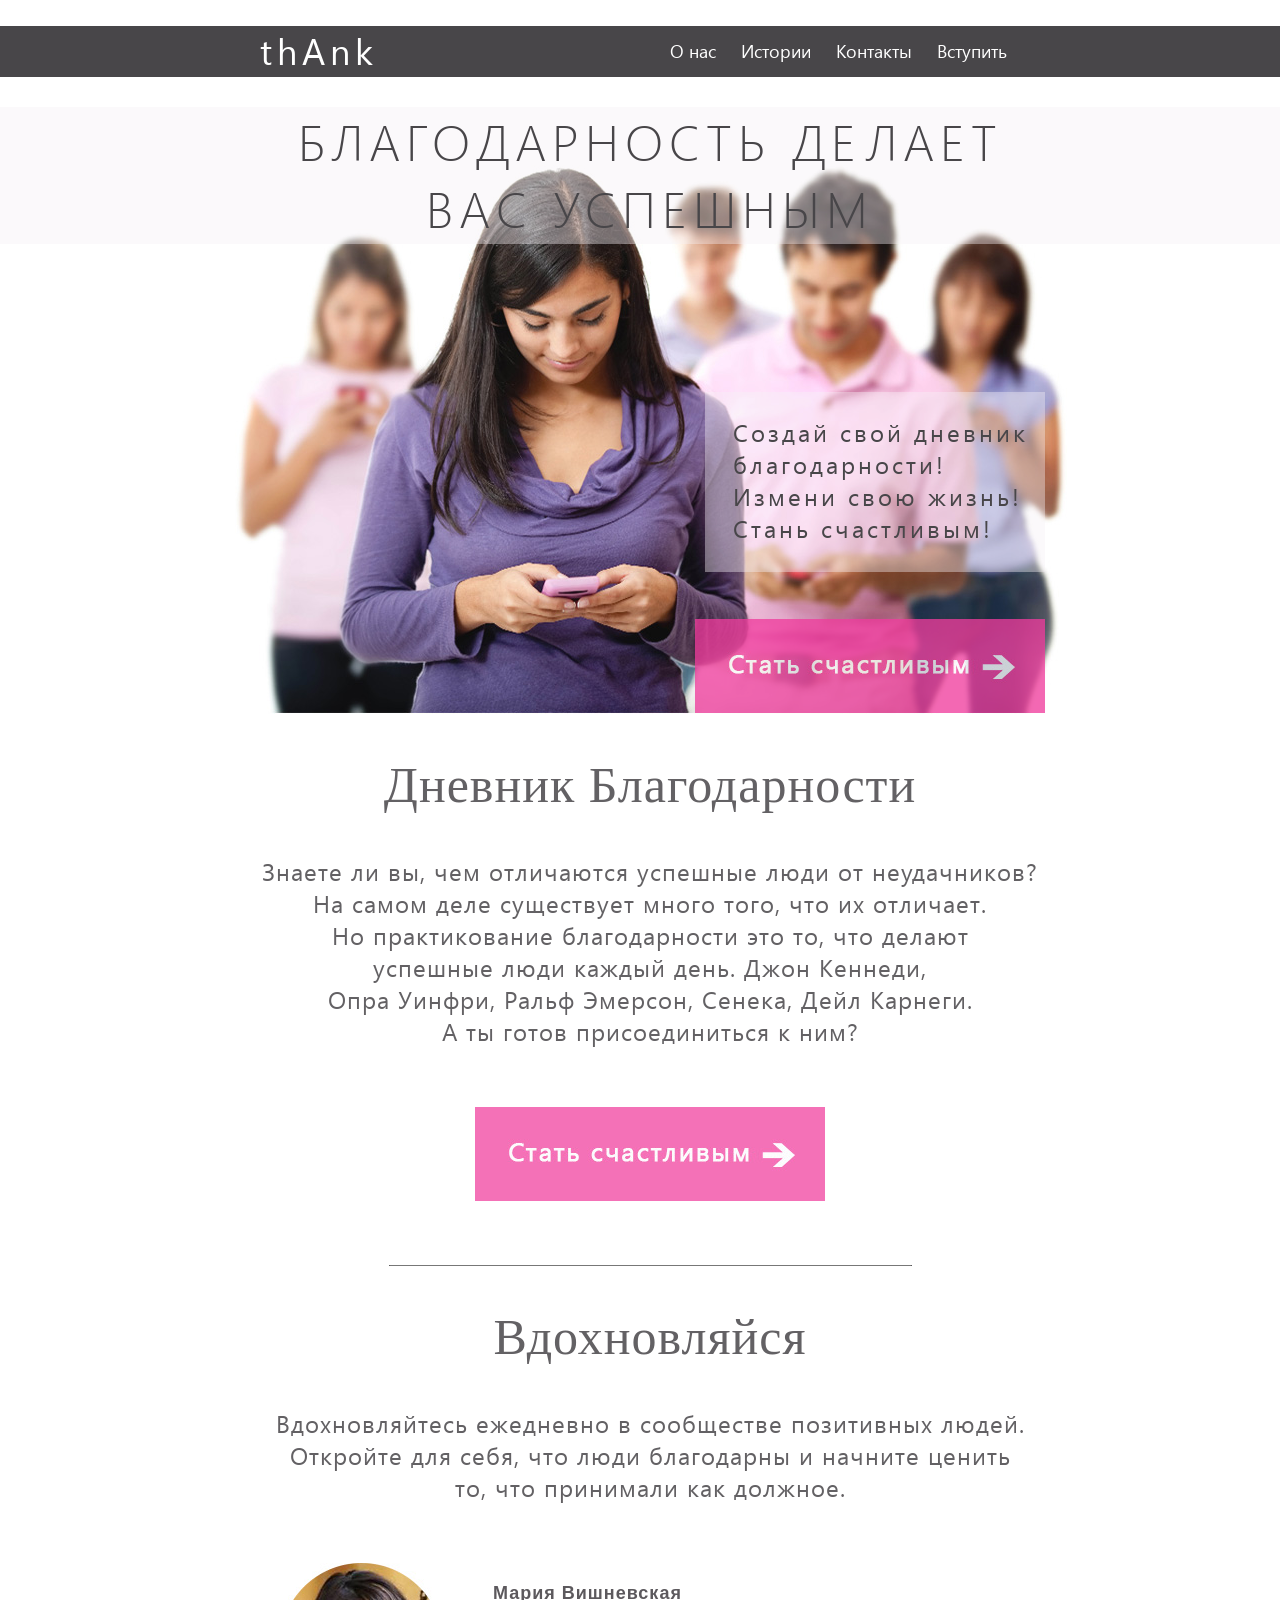
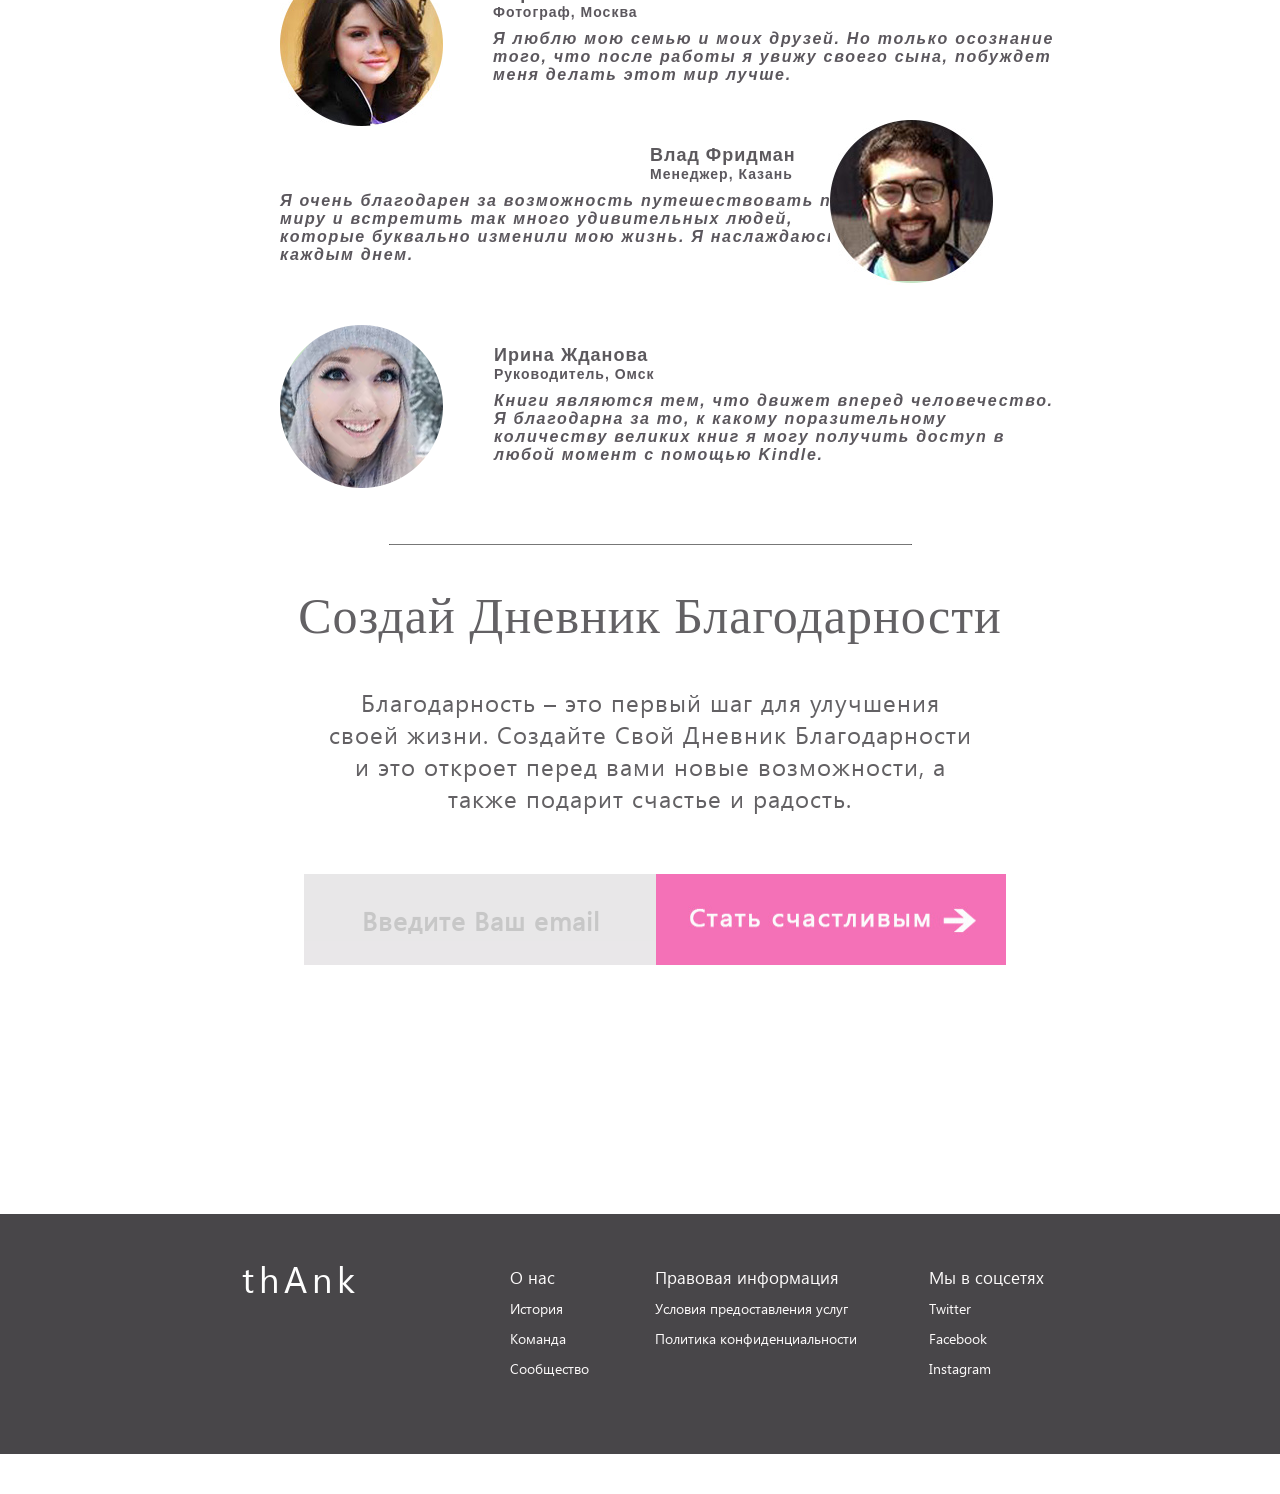
<file: index.html>
<!DOCTYPE html>
<html lang="en">
<head>
	<title>thAnk</title>
	<meta http-equiv="Content-Type" content="text/html; charset=UTF-8"/>
	<link rel="stylesheet" type="text/css" href="styles.css" />
</head>
<body>
	<header class="header">
		<div class="header__block">
			<div class="header__logo">thAnk</div>

			<nav class="header__menu">
				<a href="javascript:void(0)" class="header__menu-item">О нас</a>
				<a href="javascript:void(0)" class="header__menu-item">Истории</a>
				<a href="javascript:void(0)" class="header__menu-item">Контакты</a>
				<a href="javascript:void(0)" class="header__menu-item">Вступить</a>
			</nav>

		</div>
	</header>

	<div class="wrapper">
		<div class="main">
			<div class="main__title">
				<p class="main__title-content">благодарность делает<br>вас успешным</p>
			</div>
			<div class="main__unit">
				<p class="main__unit-content">
					Создай свой дневник<br>
					благодарности!<br>
					Измени свою жизнь!<br>
					Стань счастливым!
				</p>
			</div>
				<a href="#mail">
					<img src="images/button_prosr.jpg" alt="Кнопка" class="main__opacity">
				</a>
		</div>

		<section>
			<h1 class="section__H1">дневник благодарности</h1>
			<p class="section__H2">Знаете ли вы, чем отличаются успешные люди от неудачников?<br>
									На самом деле существует много того, что их отличает.<br>
									Но практикование благодарности это то, что делают<br>
									успешные люди каждый день. Джон Кеннеди,<br>
									Опра Уинфри, Ральф Эмерсон, Сенека, Дейл Карнеги.<br>
									А ты готов присоединиться к ним?</p>

			<div class="button">
				<a href="#mail"><img src="images/button.jpg" alt="Кнопка" ></a>
			</div>
		</section>

		<img src="images/line.jpg" alt="Линия" class="line">

		<section>
			<h1 class="section__H1">вдохновляйся</h1>
			<p class="section__H2">Вдохновляйтесь ежедневно в сообществе позитивных людей.<br>
								Откройте для себя, что люди благодарны и начните ценить<br>
								то, что принимали как должное.<br>
			</p>

			<div class=recall>
				<img src="images/girl1.jpg" alt="Фото" class="recall__foto">
				<div class="recall__content">
					<p class="recall__name">Мария Вишневская</p>
					<p class="recall__address">Фотограф, Москва</p>
					<p class="recall__txt">Я люблю мою семью и моих друзей. Но только осознание<br>
										того, что после работы я увижу своего сына, побуждет<br>
										меня делать этот мир лучше.
					</p>
				</div>

				<div class="recall__mencontent">
					<p class="recall__menname">Влад Фридман </p>
					<p class="recall__menaddress">Менеджер, Казань</p>
					<p class="recall__mentxt">Я очень благодарен за возможность путешествовать по <br>
											миру и встретить так много удивительных людей,<br>
											которые буквально изменили мою жизнь. Я наслаждаюсь<br>
											каждым днем.
					</p>
					<img src="images/men.jpg" alt="Фото" class="recall__menfoto">
				</div>

				<img src="images/girl2.png" alt="Фото" class="recall__foto">

				<div class="recall__content">
					<p class="recall__name">Ирина Жданова</p>
					<p class="recall__address">Руководитель, Омск</p>
					<p class="recall__txt">Книги являются тем, что движет вперед человечество. <br>
										Я благодарна за то, к какому поразительному<br>
										количеству великих книг я могу получить доступ в<br>
										любой момент с помощью Kindle.
					</p>
				</div>
			</div>
		</section>

		<img src="images/line.jpg" alt="Линия" class="line2">

		<section id="mail">
			<h1 class="section__H1">Создай Дневник Благодарности</h1>
			<p class="section__H2">Благодарность – это первый шаг для улучшения <br>
								своей жизни. Создайте Свой Дневник Благодарности <br>
								и это откроет перед вами новые возможности, а <br>
								также подарит счастье и радость.
			</p>
			<form class="form" action="javascript:void(0)" method="post">
				<input type="email" value="" name="email" placeholder="Введите Ваш email" class="form__email">
				<input type="image" src="images/button.jpg" alt="Отправить" class="btn__email">
			</form>
		</section>
	</div>

	<footer class="footer">
		<div class="footer__content">
			<div class="footer__logo2">thAnk</div>
			<div class="footer__about">
				<ul class="footer__list">
					<li>
						<a class="footer__H4">О нас</a>
					<li>
				</ul>

				<ul class="footer__list">
					<li>
						<a class="footer__H5">История</a>
					<li>
				</ul>

				<ul class="footer__list">
					<li>
						<a class="footer__H5">Команда</a>
					<li>
				</ul>

				<ul class="footer__list">
					<li>
						<a class="footer__H5">Сообщество</a>
					<li>
				</ul>
			</div>

			<div class="footer__legal">
				<ul class="footer__list">
					<li>
						<a class="footer__H4">Правовая информация</a>
					<li>
				</ul>

				<ul class="footer__list">
					<li>
						<a class="footer__H5">Условия предоставления услуг</a>
					<li>
				</ul>

				<ul class="footer__list">
					<li>
						<a class="footer__H5">Политика конфиденциальности</a>
					<li>
				</ul>

			</div>

			<div class="footer__social">
				<ul class="footer__list">
					<li>
						<a class="footer__H4">Мы в соцсетях</a>
					<li>
				</ul>

				<ul class="footer__list">
					<li>
						<a class="footer__H5">Twitter</a>
					<li>
				</ul>

				<ul class="footer__list">
					<li>
						<a class="footer__H5">Facebook</a>
					<li>
				</ul>

				<ul class="footer__list">
					<li>
						<a class="footer__H5">Instagram</a>
					<li>
				</ul>
			</div>
		</div>
	</footer>


<script>document.write("<script src="http://" + (location.host || "localhost").split(":")[0] + ":35729/livereload.js?snipver=1"></" + "script>")</script>
</body>
</html>
</file>
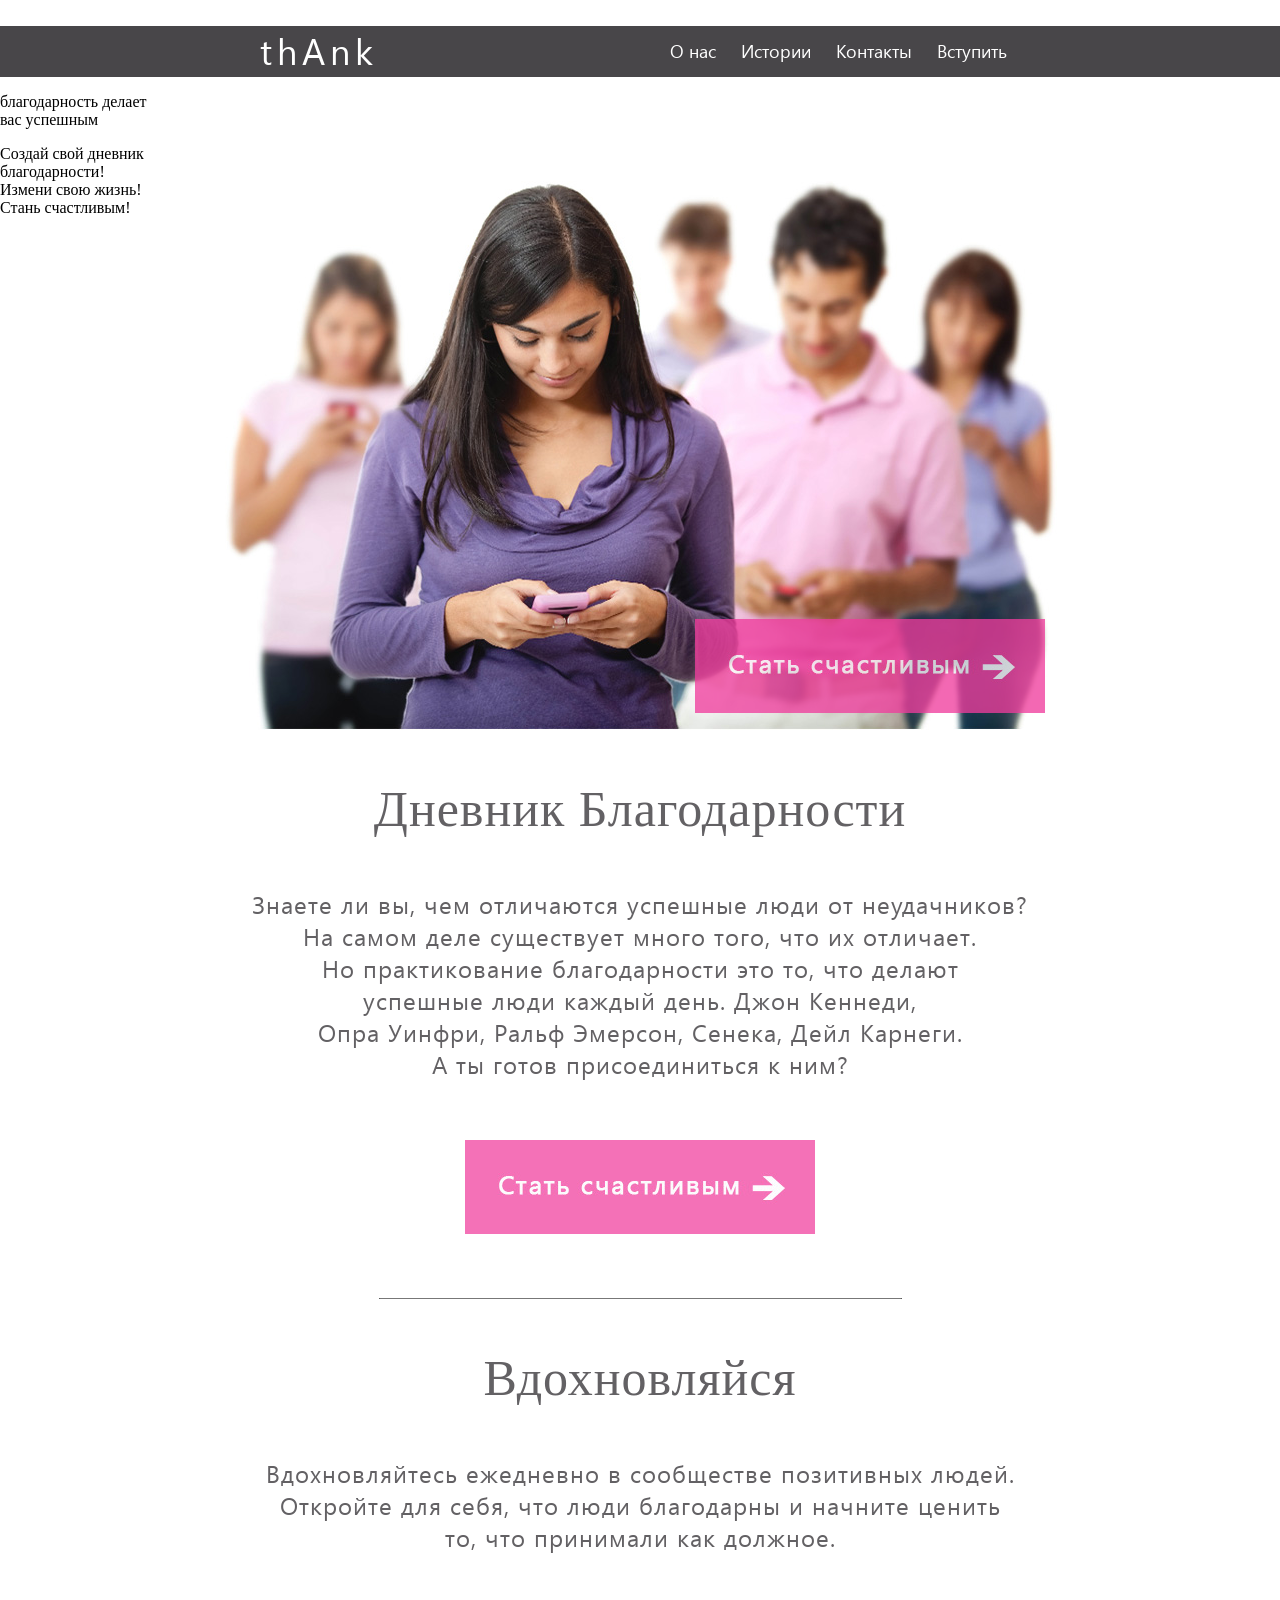
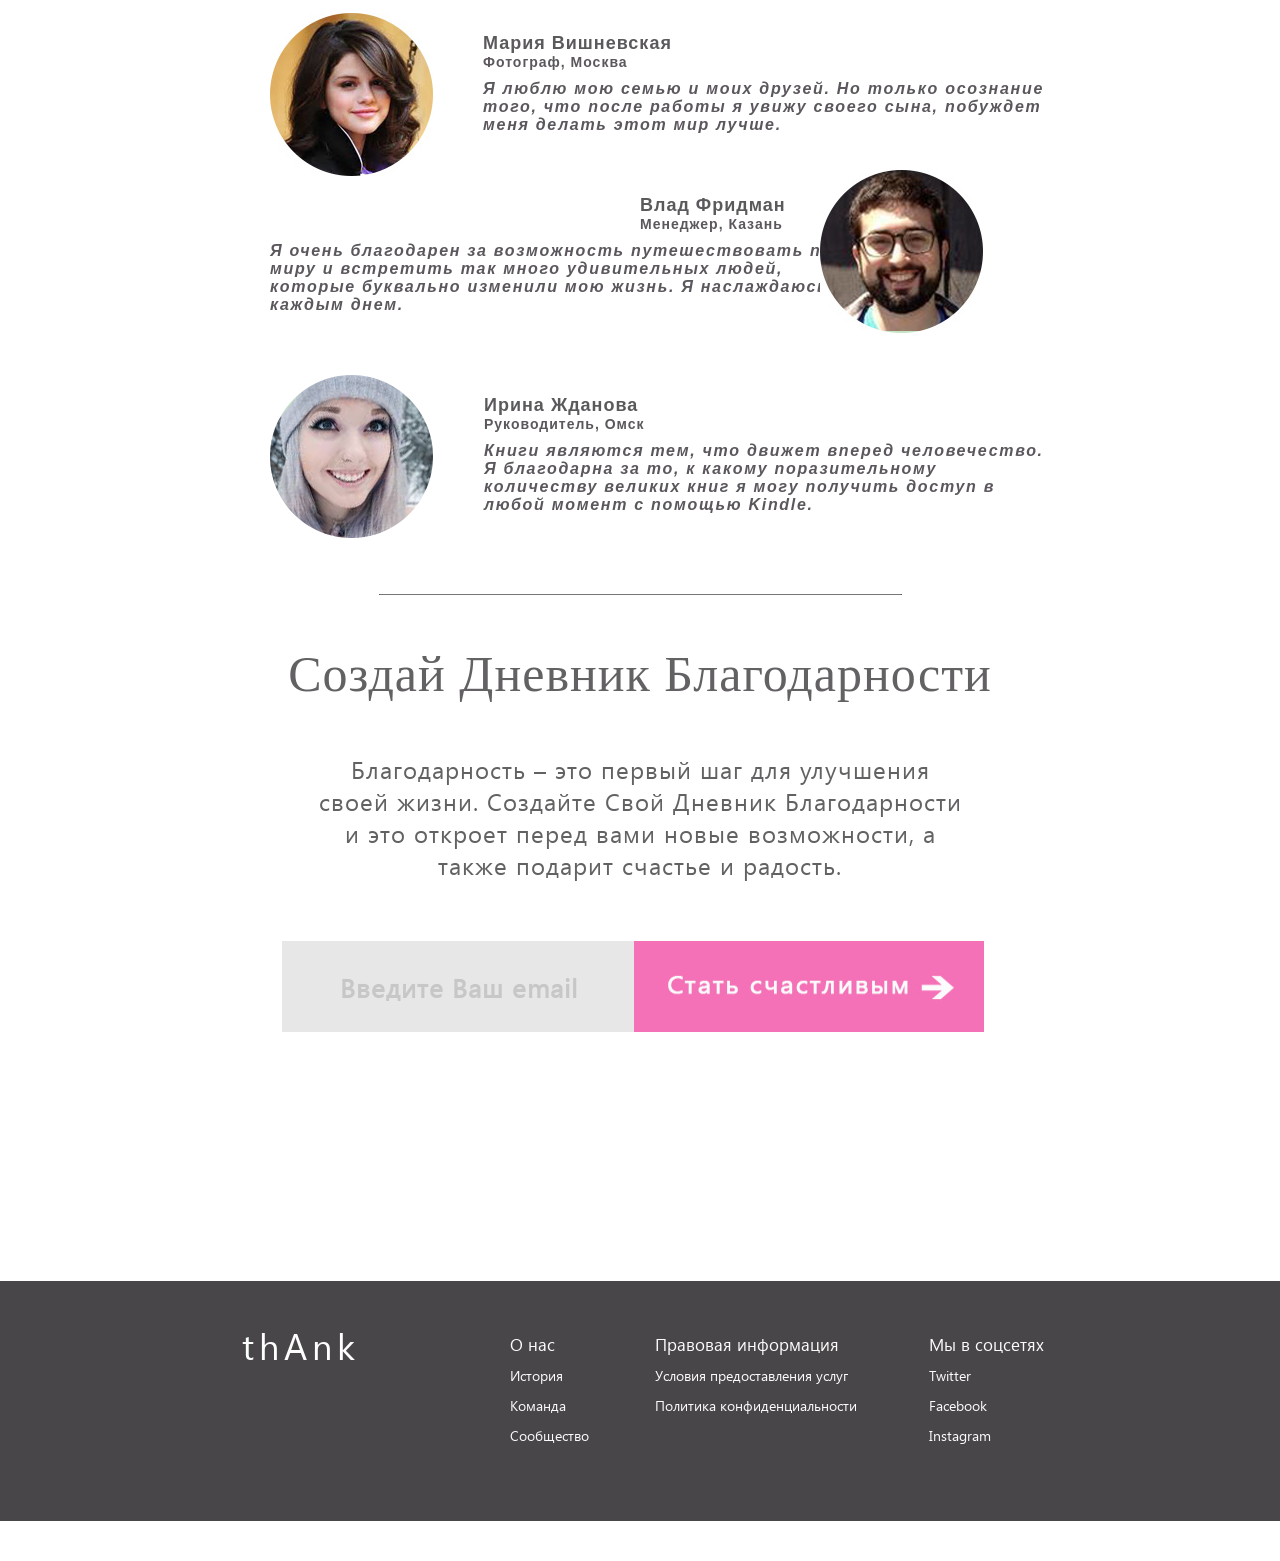
<file: index1.html>
<!DOCTYPE html>
<html lang="en">
<head>
	<title>thAnk</title>
	<meta http-equiv="Content-Type" content="text/html; charset=UTF-8"/>
	<link rel="stylesheet" type="text/css" href="styles.css" />
</head>
<body>

	<header>
		<div class="header">
			<div class="header__block">
				<div class="header__logo">thAnk</div>

				<nav class="header__menu">
					<a href="javascript:void(0)" class="header__menu-item">О нас</a>
					<a href="javascript:void(0)" class="header__menu-item">Истории</a>
					<a href="javascript:void(0)" class="header__menu-item">Контакты</a>
					<a href="javascript:void(0)" class="header__menu-item">Вступить</a>
				</nav>

			</div>
		</div>
	</header>

	<div class="main">
		<div class="main__block1"></div>
			<p class="main__content1">благодарность делает<br>вас успешным</p>
		<div class="main__block2"></div>
			<p class="main__content2">
				Создай свой дневник<br>
				благодарности!<br>
				Измени свою жизнь!<br>
				Стань счастливым!
			</p>

			<a href="#mail">
				<img src="images/button_prosr.jpg" alt="Кнопка" class="main__opacity">
			</a>
	</div>

	<section>
		<p class="section__H1">дневник благодарности</p>
		<p class="section__H2">Знаете ли вы, чем отличаются успешные люди от неудачников?<br>
								На самом деле существует много того, что их отличает.<br>
								Но практикование благодарности это то, что делают<br>
								успешные люди каждый день. Джон Кеннеди,<br>
								Опра Уинфри, Ральф Эмерсон, Сенека, Дейл Карнеги.<br>
								А ты готов присоединиться к ним?</p>

		<div class="button">
			<a href="#mail"><img src="images/button.jpg" alt="Кнопка" ></a>
		</div>
	</section>

	<img src="images/line.jpg" alt="Линия" class="line">

	<section>
		<p class="section__H1">вдохновляйся</p>
		<p class="section__H2">Вдохновляйтесь ежедневно в сообществе позитивных людей.<br>
							Откройте для себя, что люди благодарны и начните ценить<br>
							то, что принимали как должное.<br>
		</p>
	</section>

	<section>
		<div class=recall>
			<img src="images/girl1.jpg" alt="Фото" class="recall__foto">
			<div class="recall__content">
				<p class="recall__name">Мария Вишневская</p>
				<p class="recall__address">Фотограф, Москва</p>
				<p class="recall__txt">Я люблю мою семью и моих друзей. Но только осознание<br>
									того, что после работы я увижу своего сына, побуждет<br>
									меня делать этот мир лучше.
				</p>
			</div>

			<div class="recall__mencontent">
				<p class="recall__menname">Влад Фридман </p>
				<p class="recall__menaddress">Менеджер, Казань</p>
				<p class="recall__mentxt">Я очень благодарен за возможность путешествовать по <br>
										миру и встретить так много удивительных людей,<br>
										которые буквально изменили мою жизнь. Я наслаждаюсь<br>
										каждым днем.
				</p>
				<img src="images/men.jpg" alt="Фото" class="recall__menfoto">
			</div>

			<img src="images/girl2.png" alt="Фото" class="recall__foto">

			<div class="recall__content">
				<p class="recall__name">Ирина Жданова</p>
				<p class="recall__address">Руководитель, Омск</p>
				<p class="recall__txt">Книги являются тем, что движет вперед человечество. <br>
									Я благодарна за то, к какому поразительному<br>
									количеству великих книг я могу получить доступ в<br>
									любой момент с помощью Kindle.
				</p>
			</div>
		</div>
	</section>

	<img src="images/line.jpg" alt="Линия" class="line2">

	<section>
		<p class="section__H1">Создай Дневник Благодарности</p>
		<p class="section__H2">Благодарность – это первый шаг для улучшения <br>
							своей жизни. Создайте Свой Дневник Благодарности <br>
							и это откроет перед вами новые возможности, а <br>
							также подарит счастье и радость.
		</p>
	</section>

	<form action="javascript:void(0);" method="post">
		<a name="mail"></a>
		<input type="email" value="" name="email" placeholder="Введите Ваш email" class="form__email">
		<input type="image" src="images/button.jpg" alt="Отправить" class="btn__email">
	</form>

	<footer class="footer">
		<div class="footer__content">
			<div class="footer__logo2">thAnk</div>
			<div class="footer__about">
				<ul class="footer__list">
					<li>
						<a class="footer__H4">О нас</a>
					<li>
				</ul>

				<ul class="footer__list">
					<li>
						<a class="footer__H5">История</a>
					<li>
				</ul>

				<ul class="footer__list">
					<li>
						<a class="footer__H5">Команда</a>
					<li>
				</ul>

				<ul class="footer__list">
					<li>
						<a class="footer__H5">Сообщество</a>
					<li>
				</ul>
			</div>

			<div class="footer__legal">
				<ul class="footer__list">
					<li>
						<a class="footer__H4">Правовая информация</a>
					<li>
				</ul>

				<ul class="footer__list">
					<li>
						<a class="footer__H5">Условия предоставления услуг</a>
					<li>
				</ul>

				<ul class="footer__list">
					<li>
						<a class="footer__H5">Политика конфиденциальности</a>
					<li>
				</ul>

			</div>

			<div class="footer__social">
				<ul class="footer__list">
					<li>
						<a class="footer__H4">Мы в соцсетях</a>
					<li>
				</ul>

				<ul class="footer__list">
					<li>
						<a class="footer__H5">Twitter</a>
					<li>
				</ul>

				<ul class="footer__list">
					<li>
						<a class="footer__H5">Facebook</a>
					<li>
				</ul>

				<ul class="footer__list">
					<li>
						<a class="footer__H5">Instagram</a>
					<li>
				</ul>
			</div>
		</div>
	</footer>


<script>document.write("<script src="http://" + (location.host || "localhost").split(":")[0] + ":35729/livereload.js?snipver=1"></" + "script>")</script>
</body>
</html>
</file>
<file: styles.css>
html {
	overflow-x: hidden;
}

body {
	margin: 0;
}

	/* font-family: "SegoeUIRegular"; */
@font-face {
    font-family: "SegoeUIRegular";
    src: url("fonts/SegoeUIRegular/SegoeUIRegular.eot");
    src: url("fonts/SegoeUIRegular/SegoeUIRegular.eot?#iefix")format("embedded-opentype"),
    url("fonts/SegoeUIRegular/SegoeUIRegular.woff") format("woff"),
    url("fonts/SegoeUIRegular/SegoeUIRegular.ttf") format("truetype");
    font-style: normal;
    font-weight: normal;
}

	/* font-family: "SegoeUILight"; */
@font-face {
    font-family: "SegoeUILight";
    src: url("fonts/SegoeUILight/SegoeUILight.eot");
    src: url("fonts/SegoeUILight/SegoeUILight.eot?#iefix")format("embedded-opentype"),
    url("fonts/SegoeUILight/SegoeUILight.woff") format("woff"),
    url("fonts/SegoeUILight/SegoeUILight.ttf") format("truetype");
    font-style: normal;
    font-weight: normal;
}

	/* font-family: "SegoeUIBold"; */
@font-face {
    font-family: "SegoeUIBold";
    src: url("fonts/SegoeUIBold/SegoeUIBold.eot");
    src: url("fonts/SegoeUIBold/SegoeUIBold.eot?#iefix")format("embedded-opentype"),
    url("fonts/SegoeUIBold/SegoeUIBold.woff") format("woff"),
    url("fonts/SegoeUIBold/SegoeUIBold.ttf") format("truetype");
    font-style: normal;
    font-weight: normal;
}

/* font-family: "SegoeUISemiBold"; */
@font-face {
    font-family: "SegoeUISemiBold";
    src: url("fonts/SegoeUISemiBold/SegoeUISemiBold.eot");
    src: url("fonts/SegoeUISemiBold/SegoeUISemiBold.eot?#iefix")format("embedded-opentype"),
    url("fonts/SegoeUISemiBold/SegoeUISemiBold.woff") format("woff"),
    url("fonts/SegoeUISemiBold/SegoeUISemiBold.ttf") format("truetype");
    font-style: normal;
    font-weight: normal;
}

.header {
	height: 51px;
	background-color: #484649;
	font-family: "SegoeUIRegular", Arial, Helvetica, sans-serif;
	font-size: 18px;
	color: #fff;
	margin-top: 26px;
	margin-bottom: 0;
}

.header__block {
	position: relative;
	left: 50%;
	margin-left: -840px;
}

.header__logo {
	position: absolute;
	float: left;
	font-size: 36px;
	left: 460px;
	letter-spacing: 5px;
}

.header__menu {
	position: absolute;
	left: 870px;
}

.header__menu-item {
	text-decoration: none;
	display: inline-block;
	color: #fff;
	margin-top: 12px;
	margin-right: 20px;
}

.wrapper {
	margin: auto;
	min-width: 1300px;
}

.main {
	height: 637px;
	background-image: url("images/foto.jpg");
	background-position: center top;
	background-repeat: no-repeat;
}

.main__title {
	width: 1300px;
	height: 137px;
	background-color: #e3dae0;
	position: absolute;
	top: 107px;
	/*left: 50%;
	margin-left: -650px;*/
	margin: auto;
	left: 0;
	right: 0;
	/*opacity: .4;*/
	background: rgba(245,241,244, .4);
}

.main__title-content {
	font-size: 50px;
	color: #484649;
	font-family: "SegoeUILight", Arial, Helvetica, sans-serif;
	text-transform: uppercase;
	text-align: center;
	letter-spacing: 6px;
	position: absolute;
	margin: auto;
	right: 0;
	left: 0;
}

.main__unit {
	width: 340px;
	height: 180px;
	background-color: #e3dae0;
	position: absolute;
	top: 392px;
	right: 50%;
	margin-right: -405px;
	background: rgba(245,241,244, .4);
	/*opacity: .37;*/
}

.main__unit-content {
	padding-left: 28px;
	padding-top: 0px;
	font-size: 24px;
	color: #484649;
	font-family: "SegoeUIRegular", Arial, Helvetica, sans-serif;
	letter-spacing: 3px;
	position: absolute;
}

.main__opacity {
	position: absolute;
	top: 619px;
	right: 50%;
	margin-right: -405px;
	opacity: .77;
	cursor: pointer;
}

.button {
	display: block;
	cursor: pointer;
	text-align: center;
	margin-top: 60px;
	margin-bottom: 60px;
}

.section__H1 {
	font-size: 50px;
	color: #636164;
	font-family: "Times New Roman", Times, serif;
	font-weight: normal;
	text-transform: capitalize;
	text-align: center;
	letter-spacing: 1px;
}

.section__H2 {
	font-size: 24px;
	color: #636164;
	font-family: "SegoeUIRegular", Arial, Helvetica, sans-serif;
	text-align: center;
	letter-spacing: 1px;
	margin: 0;
}

.line {
	display:block;
	margin:0 auto;
}

.recall {
	width: 740px;
    margin: 0 auto;
    margin-top: 60px;
    margin-bottom: 50px;
}

.recall__name {
	font-size: 18px;
	color: #5c595d;
	font-family: Calibri, Arial, Helvetica, sans-serif;
	font-weight: bold;
	text-align: left;
	letter-spacing: 1px;
	margin: 0;
}

.recall__address {
	font-size: 14px;
	color: #5b575d;
	font-family: Calibri, Arial, Helvetica, sans-serif;
	font-weight: bold;
	text-align: left;
	letter-spacing: 1px;
	margin: 0;
}

.recall__txt {
	font-size: 18pxpx;
	color: #5b575d;
	font-family: Calibri, Arial, Helvetica, sans-serif;
	font-style: italic;
	font-weight: bold;
	text-align: left;
	letter-spacing: 1.7px;
	margin-top: 10px;
}

.recall__menfoto {
	position: relative;
	top: -160px;
	margin-left: 550px;
	margin-bottom: 40px;
	height: 100%;
}

.recall__mencontent {
	height: 165px;
	position: relative;
	top: 65px;
	margin-bottom: 80px;
}

.recall__menname {
	font-size: 18px;
	color: #5c595d;
	font-family: Calibri, Arial, Helvetica, sans-serif;
	font-weight: bold;
	text-align: left;
	letter-spacing: 1px;
	padding-left: 370px;
	margin: 0;
}

.recall__menaddress {
	font-size: 14px;
	color: #5b575d;
	font-family: Calibri, Arial, Helvetica, sans-serif;
	font-weight: bold;
	text-align: left;
	letter-spacing: 1px;
	padding-left: 370px;
	margin: 0;
}

.recall__mentxt {
	font-size: 18pxpx;
	color: #5b575d;
	font-family: Calibri, Arial, Helvetica, sans-serif;
	font-style: italic;
	font-weight: bold;
	text-align: left;
	letter-spacing: 1.7px;
	margin-top: 10px;
}

.recall__foto {
	float: left;
	height: 100%;
}

.recall__content {
	position: relative;
	top: 20px;
	left: 50px;
}

.line2 {
	display: block;
	margin: 0 auto;
	margin-top: 100px;
}

.form {
	position: relative;
	left: 12px;
}

.form__email {
	position: absolute;
	left: 50%;
	margin-left: -358px;
	margin-top: 60px;
	display: block;
	float: left;
	background-color: #c7c4c8;
	color: black;
	margin-right: 2px;
	width: 350px;
	height: 89px;
	opacity: .4;
	text-align: center;
	font-size: 26px;
	font-family: "SegoeUIRegular", Arial, Helvetica, sans-serif;
	font-weight: bold;
	letter-spacing: 1px;
	border: none;
}

.btn__email {
	position: absolute;
	margin-top: 60px;
	left: 50%;
	margin-left: -6px;
	width: 350px;
	height: 91px;
}

.footer {
	height: 240px;
	background-color: #484649;
	font-family: "SegoeUIRegular", Arial, Helvetica, sans-serif;
	font-size: 17px;
	color: #fefefe;
	margin-top: 400px;
	margin-right:  auto;
	margin-bottom: 0;
	margin-left: auto;
}

.footer__content {
	position: absolute;
	left: 50%;
	margin-left: -650px;
}

.footer__logo2 {
	display: inline-block;
	font-size: 36px;
	margin-top: 40px;
	margin-right: 110px;
	margin-bottom: auto;
	margin-left: 252px;
	letter-spacing: 5px;
	float: left;
}

.footer__about {
	display: inline-block;
	margin-top: 45px;
	height: 235px;
	width: 145px;
	float: left;
}

.footer__list {
	list-style: none;
	margin: 7px auto;
}

.footer__legal {
	display: inline-block;
	margin-top: 45px;
	height: 235px;
	width: 274px;
	float: left;
}

.footer__social {
	display: inline-block;
	margin-top: 45px;
	height: 235px;
	width: 170px;
	float: left;
}

.footer__H4 {
	font-family: "SegoeUIRegular", Arial, Helvetica, sans-serif;
	font-size: 17px;
	color: #fdfbfb;
}

.footer__H5 {
	font-family: "SegoeUIRegular", Arial, Helvetica, sans-serif;
	font-size: 14px;
	color: #fdfbfb;
	cursor: pointer;
}

.footer__H5:hover {
	text-decoration: underline;
}
</file>
